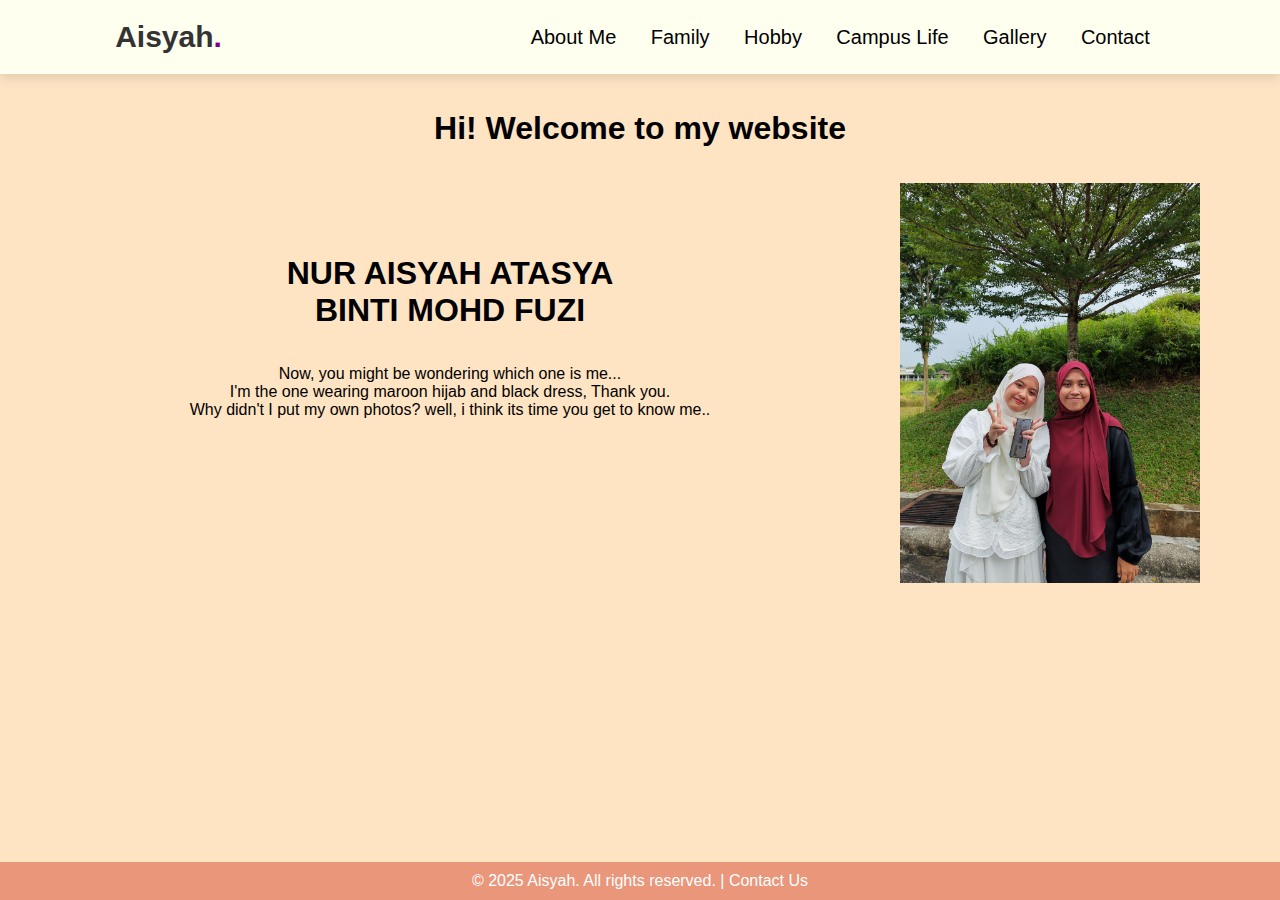
<file: index.html>
<!DOCTYPE html>
<html lang="en">
<head>
    <meta charset="UTF-8">
    <meta http-equiv="X-UA-compatible" content="IE-edge">
    <meta name="viewport" content="width=device-width, initial-scale=1.0">
    <title> Aisyah's web </title>

<!--font awesome cdn link-->
<link rel= "stylesheet" href="https://cdnjs.cloudflare.com/ajax/libs/font-awesome/6.5.1/css/all.min.css">

<!--custom css file link-->
<link rel="stylesheet" href="css/style.css">

<!--<style>
    footer {
        text-align: center;
        padding: 3px;
        background-color: darksalmon;
        color:white;
    }
</style>-->
 <style>
        /* Basic styling for the footer */
        footer {
            background-color: darksalmon;   /* Dark background */
            color: white;            /* White text */
            text-align: center;      /* Centered text */
            padding: 10px 0;         /* Space inside footer */
            position: fixed;         /* Sticks to bottom */
            bottom: 0;
            width: 100%;
        }
        footer a {
            color: white;          /* Link color */
            text-decoration: none;
        }
        footer a:hover {
            text-decoration: underline;
        }
    </style>

</head>

<body>
   
    <!--header section starts-->
    <header>

        <input type="checkbox" name="" id="toggler">
        <label for="toggler" class="fas fa-bars"></label>
        <a href="homepage.html" target="_blank" class="logo">Aisyah<span>.</span></a>

        <nav class="navbar">
            <a href="about.html" target="_blank">About Me</a>
            <a href="family.html" target="_blank">Family</a>
            <a href="hobby.html" target="_blank">Hobby</a>
            <a href="campus.html" target="_blank">Campus Life</a>
            <a href="gallery.html" target="_blank">Gallery</a>
            <a href="contact.html" target="_blank">Contact</a>
        </nav>
    </header>

    <!--header section ends-->

    <br>
    <br>

    <!--home section starts-->
    <h1 align="center">
        Hi! Welcome to my website
    </h1>

    <br>
    <br>

    <img src="images/frontcover.jpg" height="400"
    style="float: right; margin-right: 80px;">
    <!--home section ends-->

    <br>
    <br>
    <br>
    <br>

    <h1 align="center">
    <p>
        NUR AISYAH ATASYA <br>
        BINTI MOHD FUZI
    </p></h1>

    <br>
    <br>

    <p align="center">
        Now, you might be wondering which one is me... <br>
        I'm the one wearing maroon hijab and black dress, Thank you.<br>
        Why didn't I put my own photos? well, i think its time you get to know me.. 
    </p>

    <br>

<!-- Footer Section -->
    <footer>
        <p>&copy;  2025 Aisyah. All rights reserved. | <a href="contact.html">Contact Us</a></p>
    </footer>



</body> 


</html>
</file>
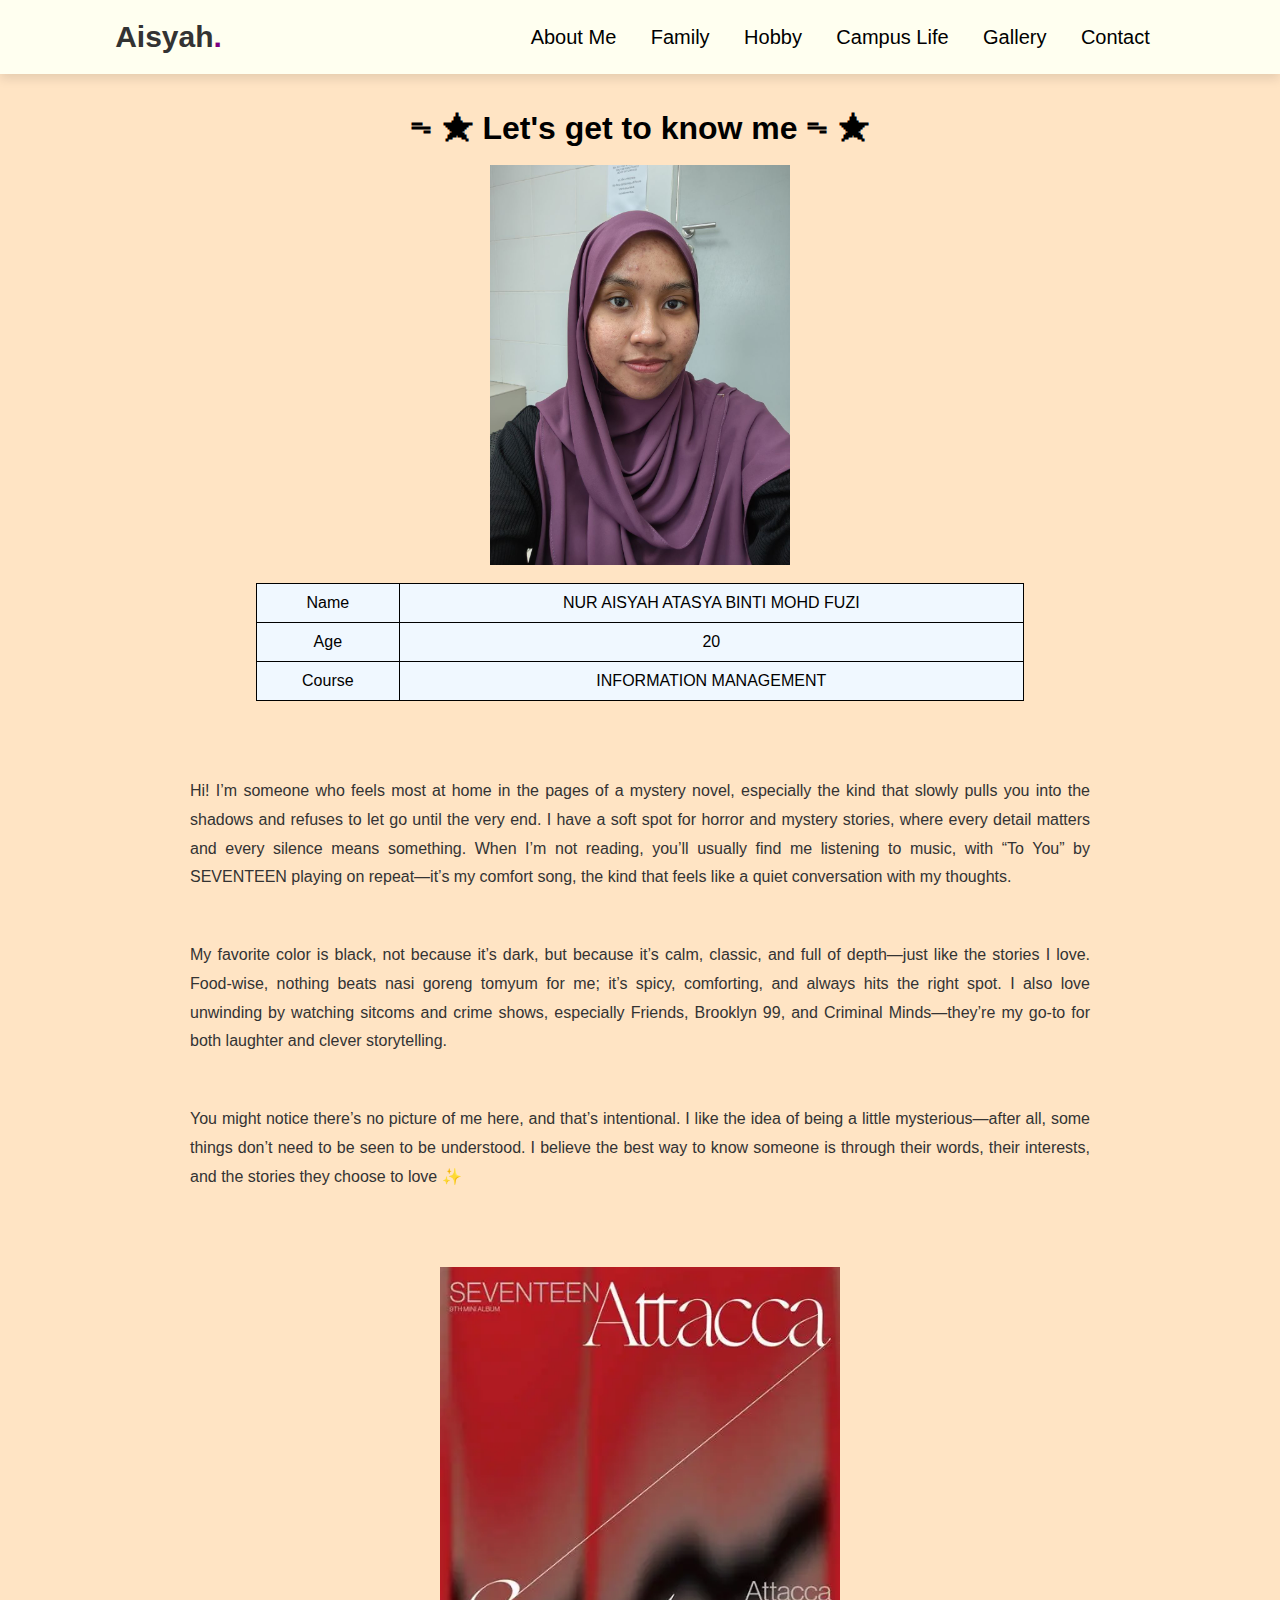
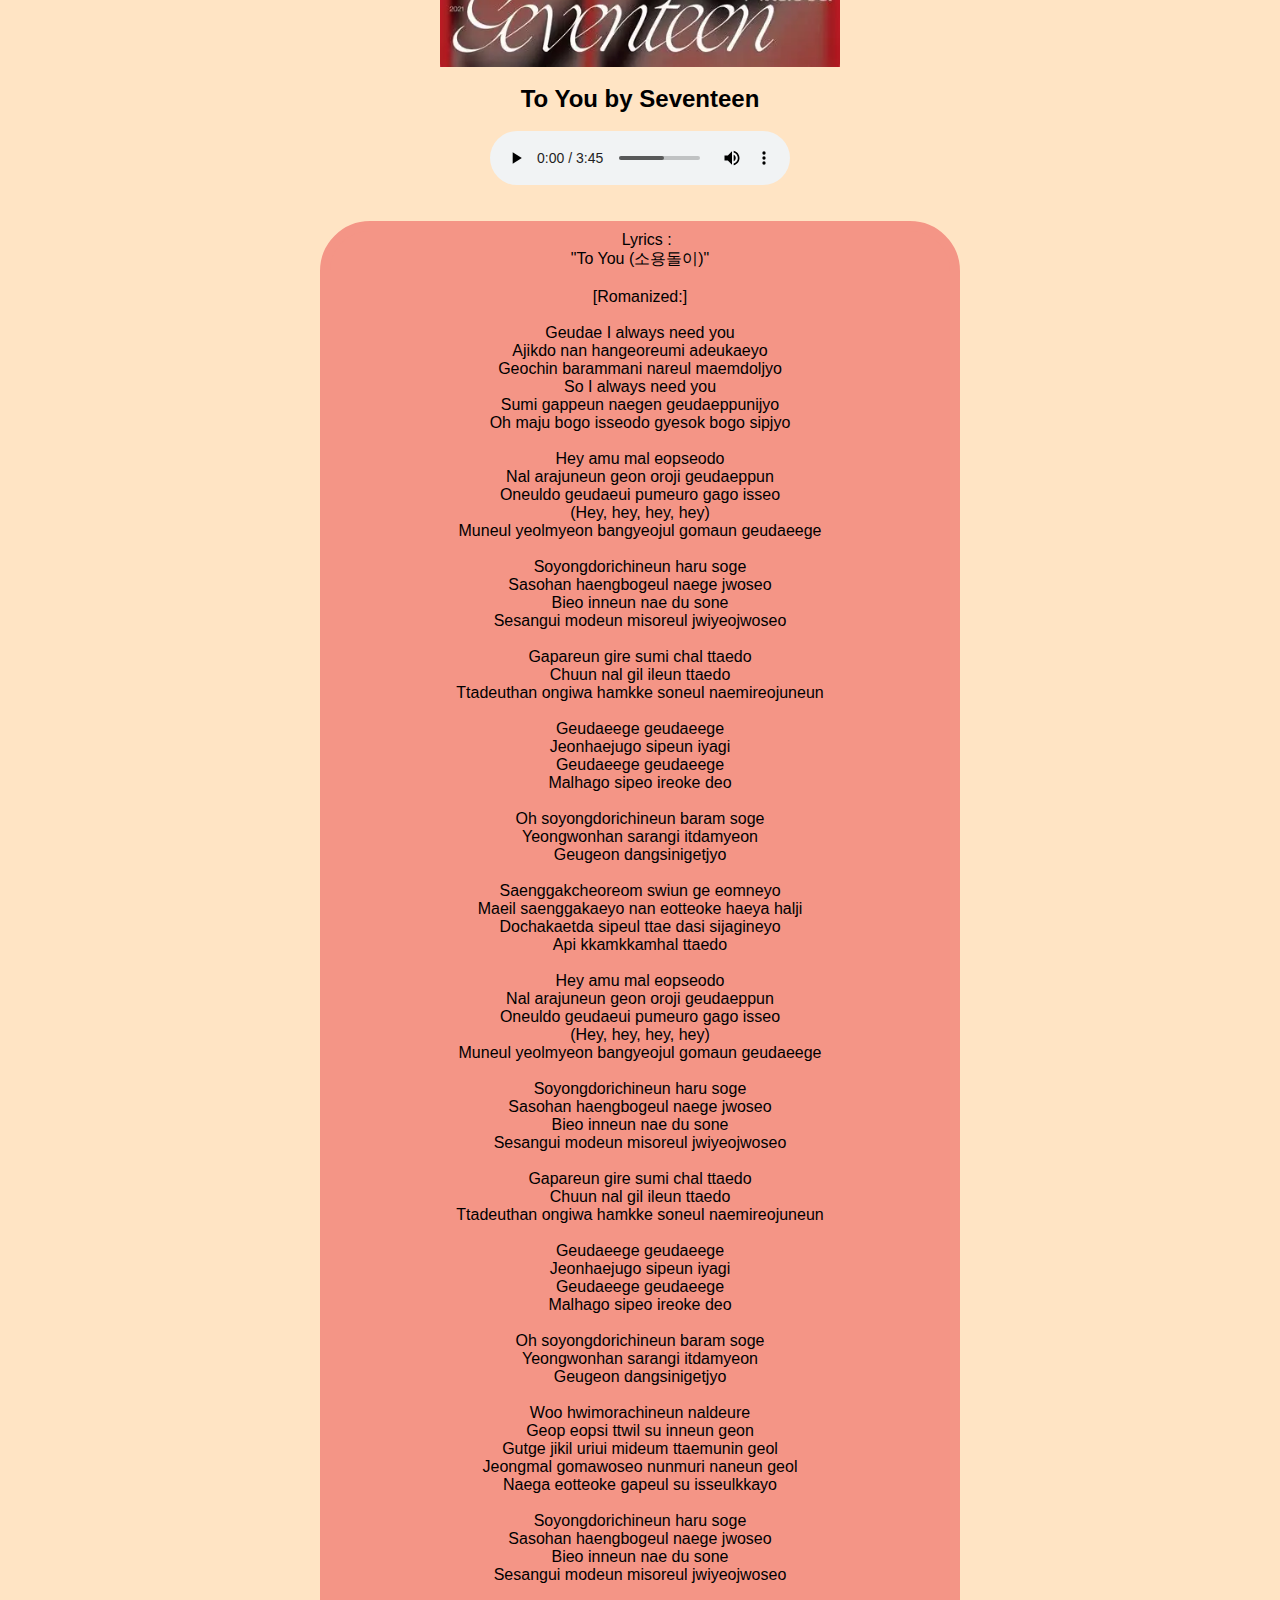
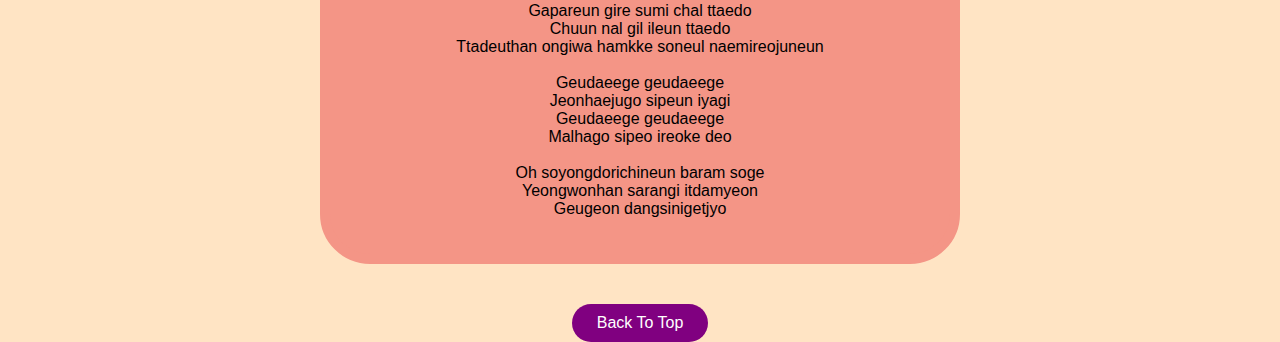
<file: about.html>
<html>
    <head>
        <title>About me</title>

        <!--font awesome cdn link-->
        <link rel= "stylesheet" href="https://cdnjs.cloudflare.com/ajax/libs/font-awesome/6.5.1/css/all.min.css">

        <!--custom css file link-->
        <link rel="stylesheet" href="css/style.css">
    </head>
    <style>
        table,tr,td {
            border: 1px solid black;
            border-collapse: collapse;
        }
        tr,td {
            padding: 10px;
        }
        td{
            text-align: center;
            background-color: aliceblue;
        }
    </style>

    <header>

        <input type="checkbox" name="" id="toggler">
        <label for="toggler" class="fas fa-bars"></label>
        <a href="index.html" target="_blank" class="logo">Aisyah<span>.</span></a>

        <nav class="navbar">
            <a href="about.html" target="_blank">About Me</a>
            <a href="family.html" target="_blank">Family</a>
            <a href="hobby.html" target="_blank">Hobby</a>
            <a href="campus.html" target="_blank">Campus Life</a>
            <a href="gallery.html" target="_blank">Gallery</a>
            <a href="contact.html" target="_blank">Contact</a>
        </nav>
    </header>

    <br>
    <br>

    <body id="top">
        <h1 align="center">ᯓ★ Let's get to know me ᯓ★</h1>
        <br>

        <div style="display: flex; justify-content: center;">
        <img src="images/me_purple.jpg" height="400">
        </div>

        <br>
        <table style="margin:0 auto; width: 60%;">
            
            <tr>
                <td>Name</td>
                <td>NUR AISYAH ATASYA BINTI MOHD FUZI </td>
            </tr>
            <tr>
                <td>Age</td>
                <td>20</td>
            </tr>
            <tr>
                <td>Course</td>
                <td>INFORMATION MANAGEMENT</td>
            </tr>
            </table>

        <br>
        <br>
        <div class="about-text">

        <p> Hi! I’m someone who feels most at home in the pages of a mystery novel, especially the kind that slowly pulls you into the shadows and refuses to let go until the very end. I have a soft spot for horror and mystery stories, where every detail matters and every silence means something. When I’m not reading, you’ll usually find me listening to music, with “To You” by SEVENTEEN playing on repeat—it’s my comfort song, the kind that feels like a quiet conversation with my thoughts.</p>
        <br>
        <p>My favorite color is black, not because it’s dark, but because it’s calm, classic, and full of depth—just like the stories I love. Food-wise, nothing beats nasi goreng tomyum for me; it’s spicy, comforting, and always hits the right spot. I also love unwinding by watching sitcoms and crime shows, especially Friends, Brooklyn 99, and Criminal Minds—they’re my go-to for both laughter and clever storytelling.</p>
        <br>
        <p>You might notice there’s no picture of me here, and that’s intentional. I like the idea of being a little mysterious—after all, some things don’t need to be seen to be understood. I believe the best way to know someone is through their words, their interests, and the stories they choose to love ✨</p>
        </div>
    <br>
    <br>

    <img src="images/album cover.webp" height="400" class="center">
    <br>
    <h2 align="center"> To You by Seventeen </h2>
    <br>

    <div class="audio-container">
        <audio controls>
            <source src="song/소용돌이 [7q9Ubv3othc].mp3" type="audio/mpeg">
        </audio>
    </div>

    <br>
    <br>

    <pre>
    Lyrics : 
"To You (소용돌이)"

[Romanized:]

Geudae I always need you
Ajikdo nan hangeoreumi adeukaeyo
Geochin barammani nareul maemdoljyo
So I always need you
Sumi gappeun naegen geudaeppunijyo
Oh maju bogo isseodo gyesok bogo sipjyo

Hey amu mal eopseodo
Nal arajuneun geon oroji geudaeppun
Oneuldo geudaeui pumeuro gago isseo
(Hey, hey, hey, hey)
Muneul yeolmyeon bangyeojul gomaun geudaeege

Soyongdorichineun haru soge
Sasohan haengbogeul naege jwoseo
Bieo inneun nae du sone
Sesangui modeun misoreul jwiyeojwoseo

Gapareun gire sumi chal ttaedo
Chuun nal gil ileun ttaedo
Ttadeuthan ongiwa hamkke soneul naemireojuneun

Geudaeege geudaeege
Jeonhaejugo sipeun iyagi
Geudaeege geudaeege
Malhago sipeo ireoke deo

Oh soyongdorichineun baram soge
Yeongwonhan sarangi itdamyeon
Geugeon dangsinigetjyo

Saenggakcheoreom swiun ge eomneyo
Maeil saenggakaeyo nan eotteoke haeya halji
Dochakaetda sipeul ttae dasi sijagineyo
Api kkamkkamhal ttaedo

Hey amu mal eopseodo
Nal arajuneun geon oroji geudaeppun
Oneuldo geudaeui pumeuro gago isseo
(Hey, hey, hey, hey)
Muneul yeolmyeon bangyeojul gomaun geudaeege

Soyongdorichineun haru soge
Sasohan haengbogeul naege jwoseo
Bieo inneun nae du sone
Sesangui modeun misoreul jwiyeojwoseo

Gapareun gire sumi chal ttaedo
Chuun nal gil ileun ttaedo
Ttadeuthan ongiwa hamkke soneul naemireojuneun

Geudaeege geudaeege
Jeonhaejugo sipeun iyagi
Geudaeege geudaeege
Malhago sipeo ireoke deo

Oh soyongdorichineun baram soge
Yeongwonhan sarangi itdamyeon
Geugeon dangsinigetjyo

Woo hwimorachineun naldeure
Geop eopsi ttwil su inneun geon
Gutge jikil uriui mideum ttaemunin geol
Jeongmal gomawoseo nunmuri naneun geol
Naega eotteoke gapeul su isseulkkayo

Soyongdorichineun haru soge
Sasohan haengbogeul naege jwoseo
Bieo inneun nae du sone
Sesangui modeun misoreul jwiyeojwoseo

Gapareun gire sumi chal ttaedo
Chuun nal gil ileun ttaedo
Ttadeuthan ongiwa hamkke soneul naemireojuneun

Geudaeege geudaeege
Jeonhaejugo sipeun iyagi
Geudaeege geudaeege
Malhago sipeo ireoke deo

Oh soyongdorichineun baram soge
Yeongwonhan sarangi itdamyeon
Geugeon dangsinigetjyo

    </pre>

    <div class="back-top">
    <a href="#top"> Back To Top</a>
    </div>
</body>
</html>
</file>
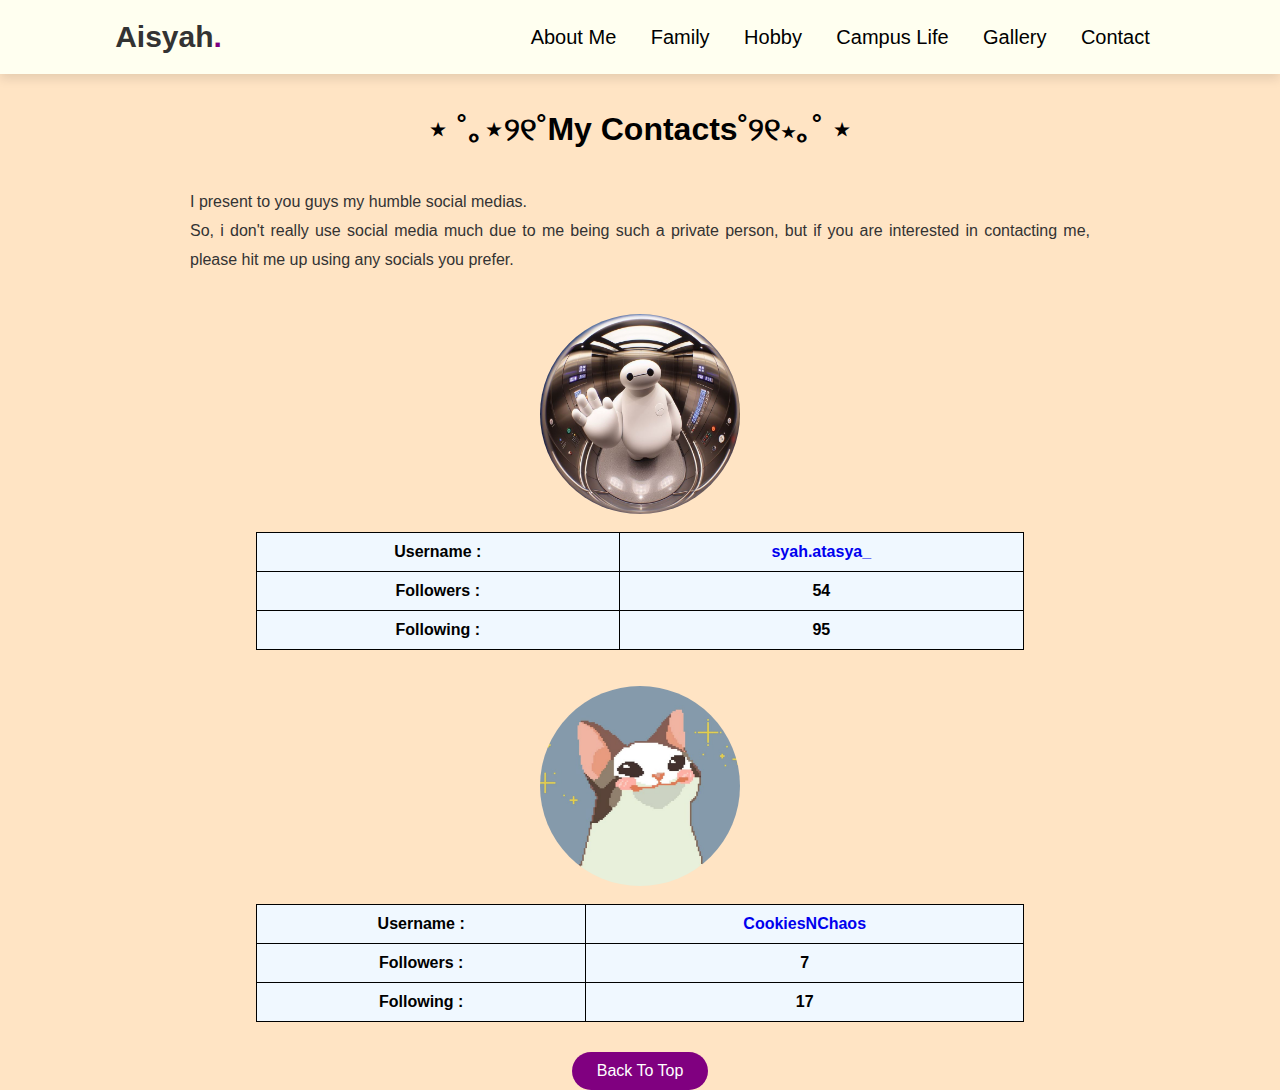
<file: contact.html>
<html>
    <head>
        <title>Contact</title>

        <!--font awesome cdn link-->
        <link rel= "stylesheet" href="https://cdnjs.cloudflare.com/ajax/libs/font-awesome/6.5.1/css/all.min.css">

         <!--custom css file link-->
        <link rel="stylesheet" href="css/style.css">
    </head>
    
    <style>
        table,tr,th
        {
            border: 1px solid black;
            border-collapse: collapse;
        }
        tr,th
        {
            padding: 10px;
        }
        th
        {
            text-align: center;
            background-color: aliceblue;

        }
        img
        {
            width: 200px;
            height: 200px;
            border-radius: 50%;
            object-fit: cover;
        }
    </style>

    <header>

        <input type="checkbox" name="" id="toggler">
        <label for="toggler" class="fas fa-bars"></label>
        <a href="homepage.html" target="_blank" class="logo">Aisyah<span>.</span></a>

        <nav class="navbar">
            <a href="about.html" target="_blank">About Me</a>
            <a href="family.html" target="_blank">Family</a>
            <a href="hobby.html" target="_blank">Hobby</a>
            <a href="campus.html" target="_blank">Campus Life</a>
            <a href="gallery.html" target="_blank">Gallery</a>
            <a href="contact.html" target="_blank">Contact</a>
        </nav>
    </header>

    <br>
    <br>

    <body>
        <h1 align="center">⋆ ˚｡⋆୨୧˚My Contacts˚୨୧⋆｡˚ ⋆</h1>
        <div class="about-text">
        
        <p>I present to you guys my humble social medias.<br>
            So, i don't really use social media much due to me being such a private person, but if you are interested in contacting me, please hit me up using any socials you prefer. </p>
    </div>
    <p>
        <div align="center">
        <a href="https://www.instagram.com/syah.atasya_/"><img src="images/baymax.jpg" alt="circular image"></a>
        
        <br>
        <br>
        
       <table style="margin:0 auto; width: 60%;">
            <tr>
                <th> Username :</th>
                <th><a href="https://www.instagram.com/syah.atasya_/">syah.atasya_</a></th>
            </tr>

            <tr>
                <th> Followers :</th>
                <th> 54 </th>
            </tr>

            <tr>
                <th> Following : </th>
                <th> 95 </th>
            </tr>
        </table>
    </p>
    </div>

    <br>
    <br>

    <p>
        <div align="center">
        <a href="https://www.tiktok.com/@cookiesenchaos?lang=en"><img src="images/tiktok cat.jpg" alt="circular image"></a>
        
        <br>
        <br>
        
       <table style="margin:0 auto; width: 60%;">
            <tr>
                <th> Username :</th>
                <th><a href="https://www.tiktok.com/@cookiesenchaos?lang=en">CookiesNChaos</a></th>
            </tr>

            <tr>
                <th> Followers : </th>
                <th> 7 </th>
            </tr>

             <tr>
                <th> Following : </th>
                <th> 17 </th>
            </tr>

        </table>
    </p>
    </div>

     <div class="back-top">
            <a href="#top"> Back To Top</a>
        </div>

   
</body>
</html>
</file>
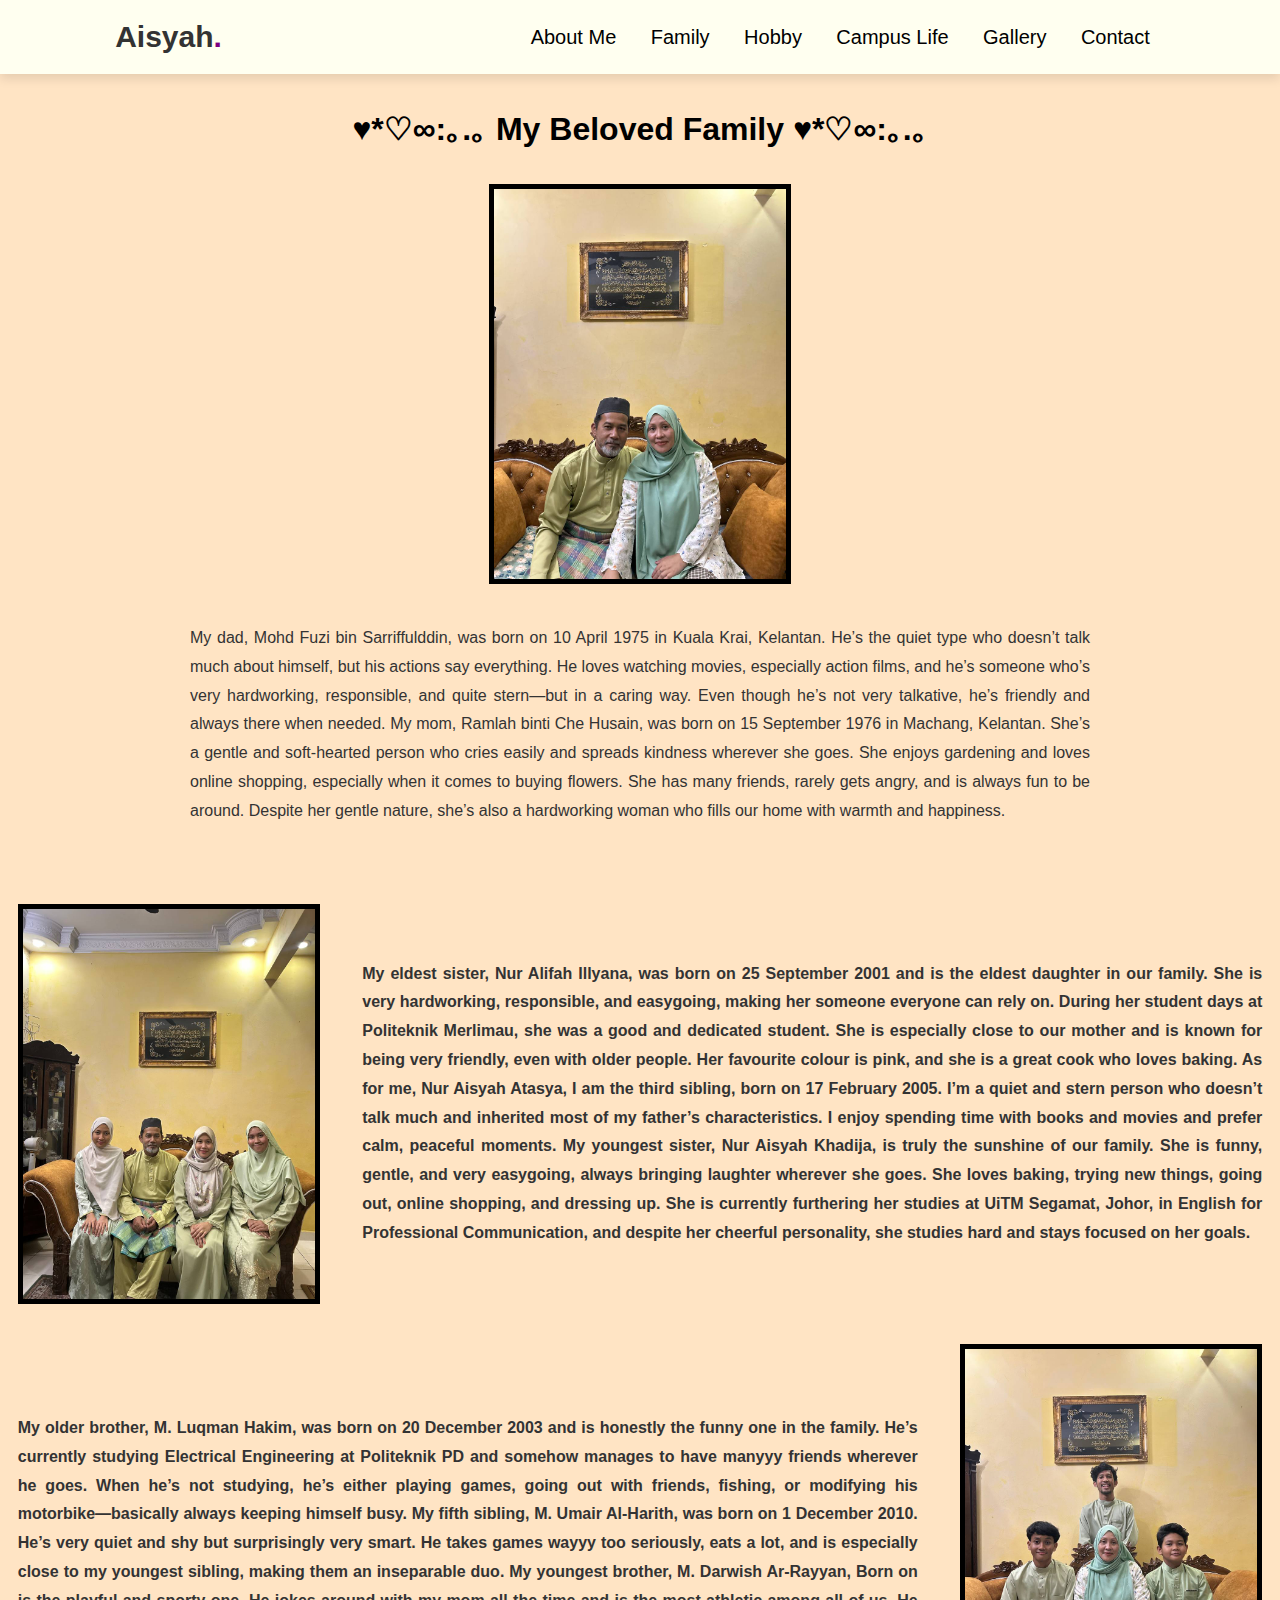
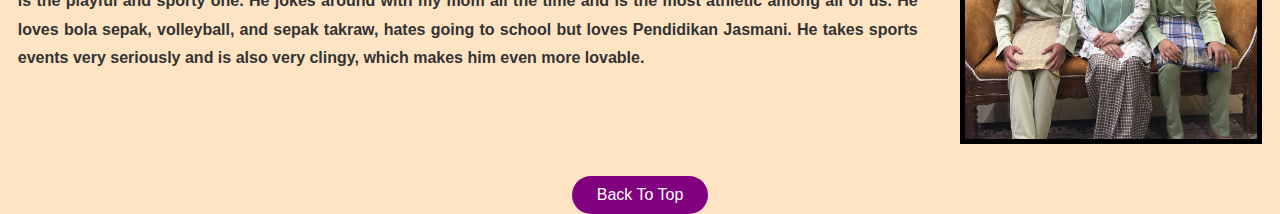
<file: family.html>
<html>
    <head>
        <title> Family</title>

        <!--font awesome cdn link-->
        <link rel= "stylesheet" href="https://cdnjs.cloudflare.com/ajax/libs/font-awesome/6.5.1/css/all.min.css">

         <!--custom css file link-->
        <link rel="stylesheet" href="css/style.css">
    </head>
    <style>
        img{
            border: 5px solid black;
        }
    </style>

    <header>

        <input type="checkbox" name="" id="toggler">
        <label for="toggler" class="fas fa-bars"></label>
        <a href="index.html" target="_blank" class="logo">Aisyah<span>.</span></a>

        <nav class="navbar">
            <a href="about.html" target="_blank">About Me</a>
            <a href="family.html" target="_blank">Family</a>
            <a href="hobby.html" target="_blank">Hobby</a>
            <a href="campus.html" target="_blank">Campus Life</a>
            <a href="gallery.html" target="_blank">Gallery</a>
            <a href="contact.html" target="_blank">Contact</a>
        </nav>
    </header>
    
    <br>
    <br>

    <body>
        <h1 align="center"> ♥*♡∞:｡.｡ My Beloved Family ♥*♡∞:｡.｡</h1>

        <br>
        <br>
        
        <img src="images/parents.jpg" height="400" class="center">
        <div class="about-text">
            <p>My dad, Mohd Fuzi bin Sarriffulddin, was born on 10 April 1975 in Kuala Krai, Kelantan. He’s the quiet type who doesn’t talk much about himself, but his actions say everything. He loves watching movies, especially action films, and he’s someone who’s very hardworking, responsible, and quite stern—but in a caring way. Even though he’s not very talkative, he’s friendly and always there when needed. My mom, Ramlah binti Che Husain, was born on 15 September 1976 in Machang, Kelantan. She’s a gentle and soft-hearted person who cries easily and spreads kindness wherever she goes. She enjoys gardening and loves online shopping, especially when it comes to buying flowers. She has many friends, rarely gets angry, and is always fun to be around. Despite her gentle nature, she’s also a hardworking woman who fills our home with warmth and happiness.</p>
        </div>

        <br>
        <br>
        <table style="margin:0 auto; width:60%">
            <tr>
                <th><img src="images/fsiblings.jpg" height="400" style="float: left;"></th>
                <th><p style="width: 900px; margin-left: 40px; font-size: 1.6rem; line-height: 1.8; color: #333; text-align: justify;">My eldest sister, Nur Alifah Illyana, was born on 25 September 2001 and is the eldest daughter in our family. She is very hardworking, responsible, and easygoing, making her someone everyone can rely on. During her student days at Politeknik Merlimau, she was a good and dedicated student. She is especially close to our mother and is known for being very friendly, even with older people. Her favourite colour is pink, and she is a great cook who loves baking. As for me, Nur Aisyah Atasya, I am the third sibling, born on 17 February 2005. I’m a quiet and stern person who doesn’t talk much and inherited most of my father’s characteristics. I enjoy spending time with books and movies and prefer calm, peaceful moments. My youngest sister, Nur Aisyah Khadija, is truly the sunshine of our family. She is funny, gentle, and very easygoing, always bringing laughter wherever she goes. She loves baking, trying new things, going out, online shopping, and dressing up. She is currently furthering her studies at UiTM Segamat, Johor, in English for Professional Communication, and despite her cheerful personality, she studies hard and stays focused on her goals.</p></th>
            </tr>
        </table>

        <br>
        <br>
         <table style="margin:0 auto; width:60%">
            <tr>
                <th><p style="width: 900px; margin-right: 40px; font-size: 1.6rem; line-height: 1.8; color: #333; text-align: justify;">My older brother, M. Luqman Hakim, was born on 20 December 2003 and is honestly the funny one in the family. He’s currently studying Electrical Engineering at Politeknik PD and somehow manages to have manyyy friends wherever he goes. When he’s not studying, he’s either playing games, going out with friends, fishing, or modifying his motorbike—basically always keeping himself busy. My fifth sibling, M. Umair Al-Harith, was born on 1 December 2010. He’s very quiet and shy but surprisingly very smart. He takes games wayyy too seriously, eats a lot, and is especially close to my youngest sibling, making them an inseparable duo. My youngest brother, M. Darwish Ar-Rayyan, Born on  is the playful and sporty one. He jokes around with my mom all the time and is the most athletic among all of us. He loves bola sepak, volleyball, and sepak takraw, hates going to school but loves Pendidikan Jasmani. He takes sports events very seriously and is also very clingy, which makes him even more lovable.</p></th>
                <th><img src="images/msiblings.jpg" height="400" style="float: right;"></th>
            </tr>
        </table>

        <div class="back-top">
            <a href="#top"> Back To Top</a>
        </div>

    </body>
</html>
</file>
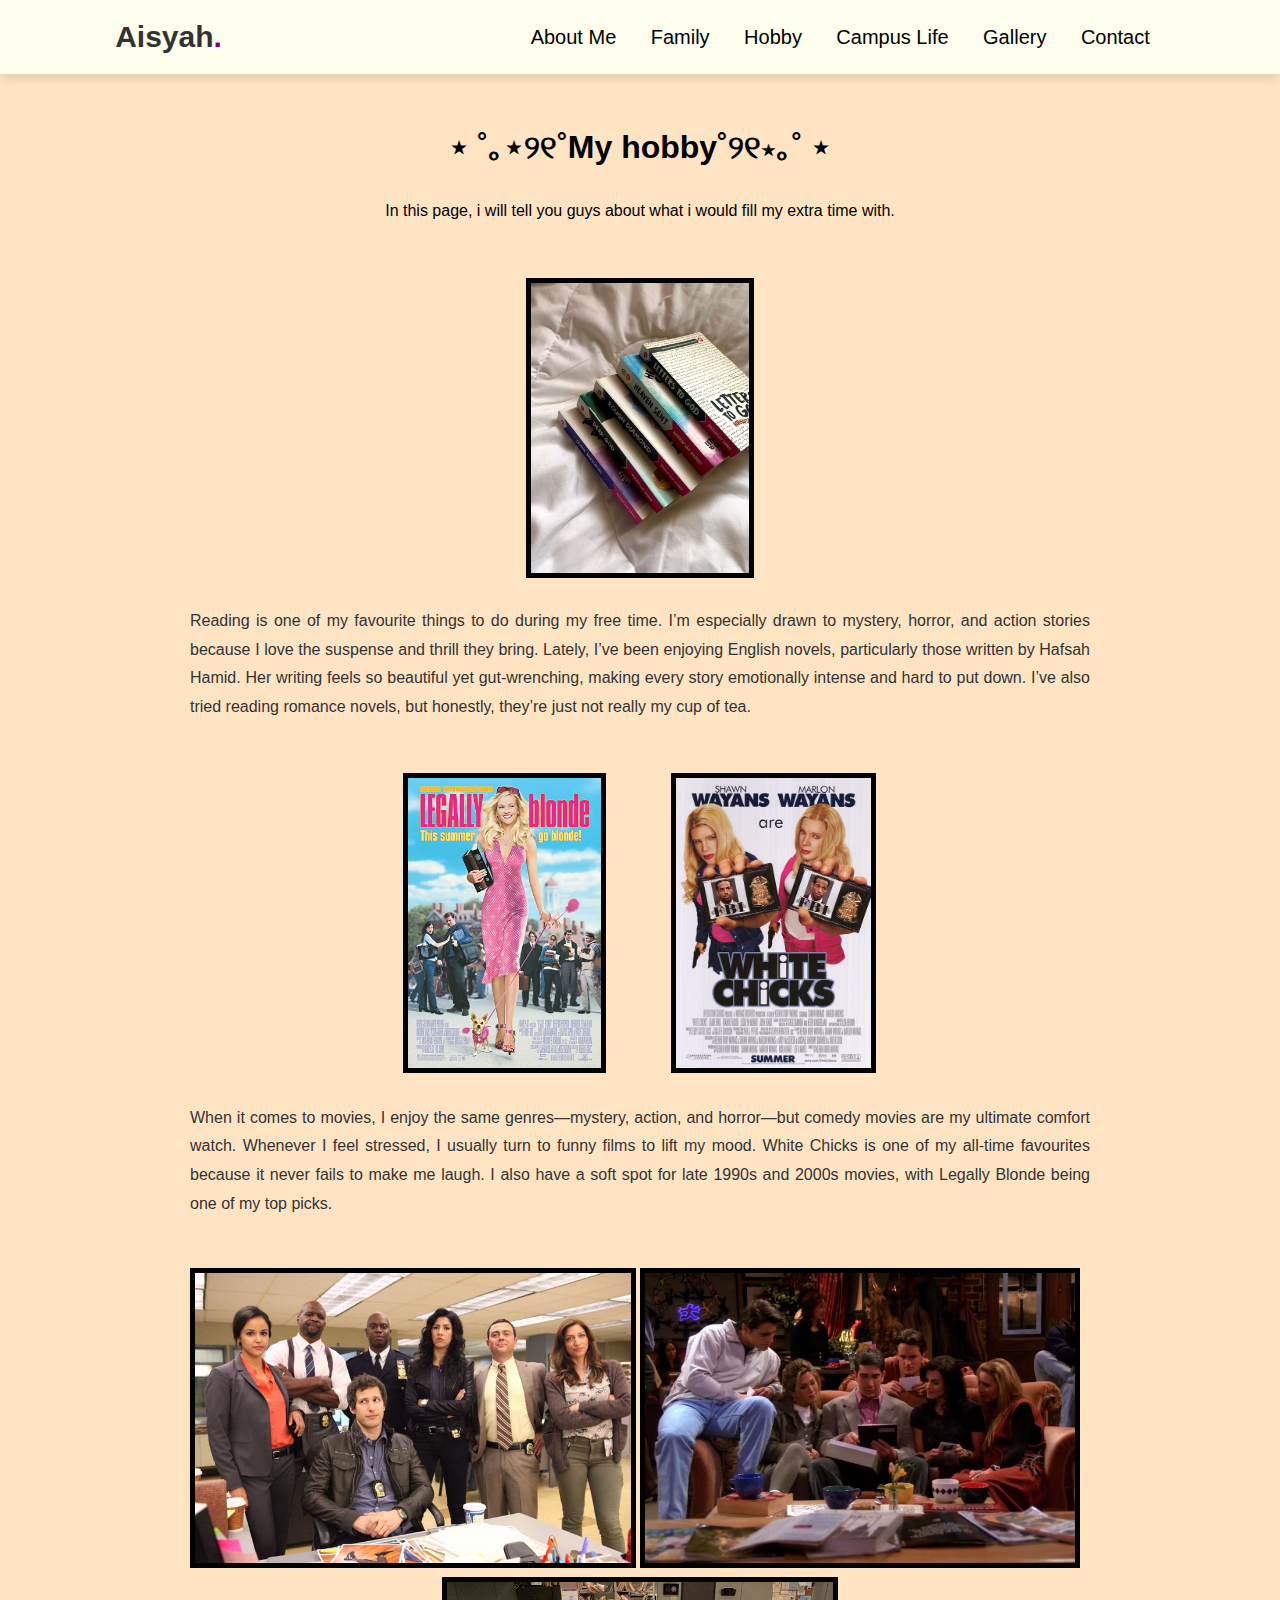
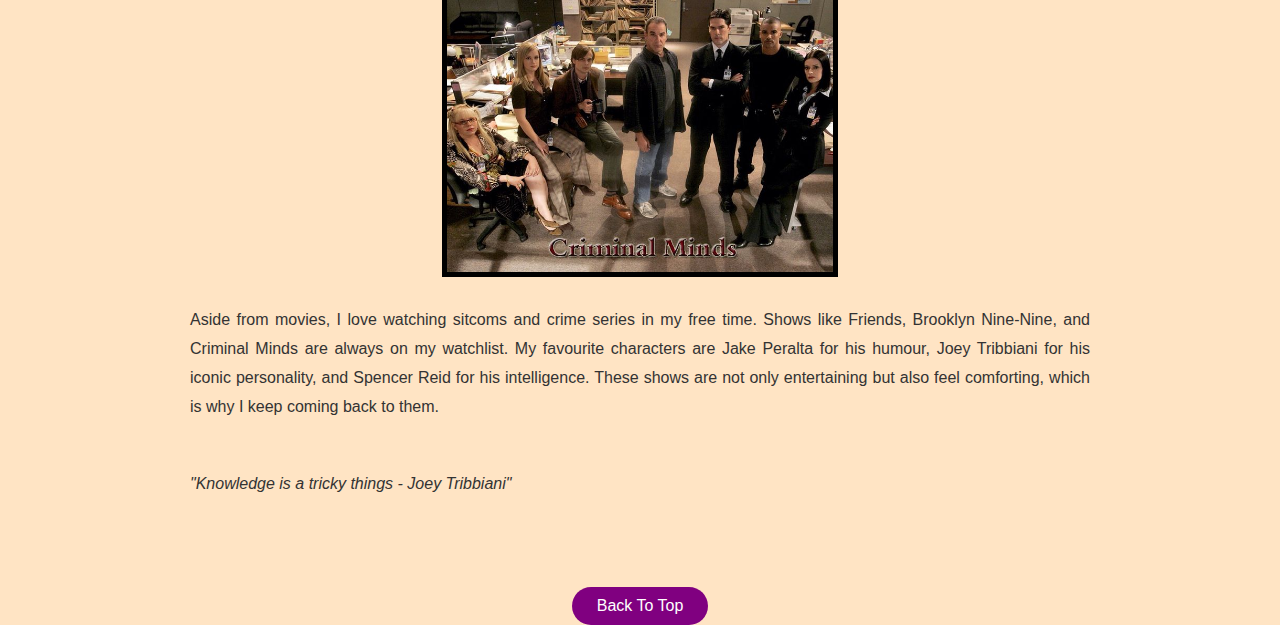
<file: hobby.html>
<html>
    <head>
        <title>Hobby</title>

        <!--font awesome cdn link-->
        <link rel= "stylesheet" href="https://cdnjs.cloudflare.com/ajax/libs/font-awesome/6.5.1/css/all.min.css">
        
         <!--custom css file link-->
        <link rel="stylesheet" href="css/style.css">
    </head>
    <style>
        img {
            border: 5px solid black;
        }
    </style>

    <header>

        <input type="checkbox" name="" id="toggler">
        <label for="toggler" class="fas fa-bars"></label>
        <a href="homepage.html" target="_blank" class="logo">Aisyah<span>.</span></a>

        <nav class="navbar">
            <a href="about.html" target="_blank">About Me</a>
            <a href="family.html" target="_blank">Family</a>
            <a href="hobby.html" target="_blank">Hobby</a>
            <a href="campus.html" target="_blank">Campus Life</a>
            <a href="gallery.html" target="_blank">Gallery</a>
            <a href="contact.html" target="_blank">Contact</a>
        </nav>
    </header>

    <br>
    <br>

<body>
    <br>
    <h1 align="center"> ⋆ ˚｡⋆୨୧˚My hobby˚୨୧⋆｡˚ ⋆</h1>

    <br>
    <br>

    <p align="center">
        In this page, i will tell you guys about what i would fill my extra time with.
    </p>

    <br>
    <div class="about-text">

    <img src="images/letters to god sequel.jpg" height="300" class="center">

    <br>
    <p>
        Reading is one of my favourite things to do during my free time. I’m especially drawn to mystery, horror, and action stories because I love the suspense and thrill they bring. Lately, I’ve been enjoying English novels, particularly those written by Hafsah Hamid. Her writing feels so beautiful yet gut-wrenching, making every story emotionally intense and hard to put down. I’ve also tried reading romance novels, but honestly, they’re just not really my cup of tea.
    </p>

    <br>
    <table style="margin:0 auto; width: 60%;">
        <tr>
            <td><img src="images/legally blonde.jpg" height="300" class="center"></td>
            <td><img src="images/White Chicks (2004).jpg" height="300"class="center"></td>
        </tr>
    </table>

    <br>
    
    <p>
        When it comes to movies, I enjoy the same genres—mystery, action, and horror—but comedy movies are my ultimate comfort watch. Whenever I feel stressed, I usually turn to funny films to lift my mood. White Chicks is one of my all-time favourites because it never fails to make me laugh. I also have a soft spot for late 1990s and 2000s movies, with Legally Blonde being one of my top picks.
    </p>

    <br>

    <img src="images/Brooklyn nine nine.jpg" height="300" class="right">
    <img src="images/friends.jpg" height="300">
    <img src="images/Criminal Minds Season 1and 2_.jpg" height="300" class="center">
    <br>
    <p>
        Aside from movies, I love watching sitcoms and crime series in my free time. Shows like Friends, Brooklyn Nine-Nine, and Criminal Minds are always on my watchlist. My favourite characters are Jake Peralta for his humour, Joey Tribbiani for his iconic personality, and Spencer Reid for his intelligence. These shows are not only entertaining but also feel comforting, which is why I keep coming back to them.
    </p>
    <br>
    <blockquote>
        <i> 
            "Knowledge is a tricky things - Joey Tribbiani" 
        </i>
    </blockquote>
    </div>
    <br>

    <div class="back-top">
    <a href="#top"> Back To Top</a>
    </div>
</body>
</html>
</file>
<file: css/style.css>
:root{
    --purple:purple;
}
*{
    margin:0; padding:0;
    box-sizing: border-box;
    font-family: Verdana, Geneva, Tahoma, sans-serif;
    outline : none; border:none;
    text-decoration: none;
    text-transform: none;
    /*transition: .2s linear;*/
}

html{
    height: 100%;
    font-size: 62.5%;
    scroll-behavior: smooth;
    scroll-padding-top: 6rem;
    overflow-x: hidden;
}

section{
    padding: 2rem 9%;
}

header {
    position:relative;
    background: ivory;
    padding: 2rem 9%;
    display: flex;
    align-items: center;
    justify-content: space-between;
    z-index: 1000;
    box-shadow: 0 .5rem 1rem rgba(0,0,0,.1);
}

header .logo{
    font-size: 3rem;
    color: #333;
    font-weight: bolder;
}

header .logo span{
    color:var(--purple);
}

header .navbar a{
    display:flexbox;
    align-items: center;
    gap: 20px;
    font-size: 2rem;
    padding: 0 1.5rem;
    color: black;
}

header .navbar a:hover{
    text-decoration: underline; color: purple;
}

header #toggler{
    display: none;
}

header .fa-bars{
    font-size: 3rem;
    color: #333;
    border-radius: .5rem;
    padding: .5rem 1.5rem;
    cursor: pointer;
    border: .1rem solid rgba(0,0,0,.3);
    display: none;
}



body{
    font-family:Arial, Helvetica, sans-serif;
    font-size: medium;
    background-color: #ffe4c4;

    min-height: 100vh;
}

.container {
    display: flex;
    flex-direction: column;
    align-self:baseline;
}

.container img{
    max-width: 100%;
    height: auto;
    display: block;
}

.center { 
    display: block;
    margin-left: auto;
    margin-right: auto;
    
}

/* media queries */
@media (max-width:991px){

    html{
    font-size: 55%;
}

header{
    padding:2rem;
}

}
    

@media (max-width:768px){

    header .fa-bars{
        display: block;
    }

    header .navbar{
        position:absolute;
        top: 100%; left: 0; right: 0;
        width: 100%;
        background: darksalmon;
        display: none;
        flex-direction: column;
        text-align: center;
        z-index: 1000;
        /*border-top: .1rem solid rgba(0,0,0,.1);
        clip-path: polygon(0 0, 100% 0, 0 0);*/
    }

    header #toggler:checked ~ .navbar{
        display: flex;
      clip-path:polygon(0 0, 100% 0, 100% 100%, 0% 100%);  
    }
    

    header .navbar a{
        margin:1.5rem;
        padding:1.5rem;
        background: #fff;
        border: .1rem solid rgba(0,0,0,.1);
        display: block;
    } 
    header label {
        display: block;
        cursor: pointer;
    }
}


.about-text {
    max-width: 900px;
    margin: 40px auto;
    font-size: 1.6rem;
    line-height: 1.8;
    color: #333;
    text-align: justify;
}
.about-text p {
    margin-bottom: 20px;
}

a:hover{
    color: darkorchid;
}


.back-top {
    text-align: center;
    margin: 30px 0;
}

.back-top a {
    display: inline-block;
    padding: 10px 25px;
    background-color: purple;
    color: white;
    border-radius: 25px;
    text-decoration: none;
    transition: background-color 0.3 ease;
}

.back-top a:hover{
    background-color: #5a189a;
}

.audio-container{
    display: flex;
    justify-content: center;
    align-items: center;
}

pre{
    width: 50%;
    margin: auto;
    background-color: #f49586;
    border: 10px solid #f49586;
    border-radius: 50px;
    gap: 15px;
    margin-bottom: 40px ;
    font-family: Verdana, Geneva, Tahoma, sans-serif;
    text-align: center;
}
</file>
